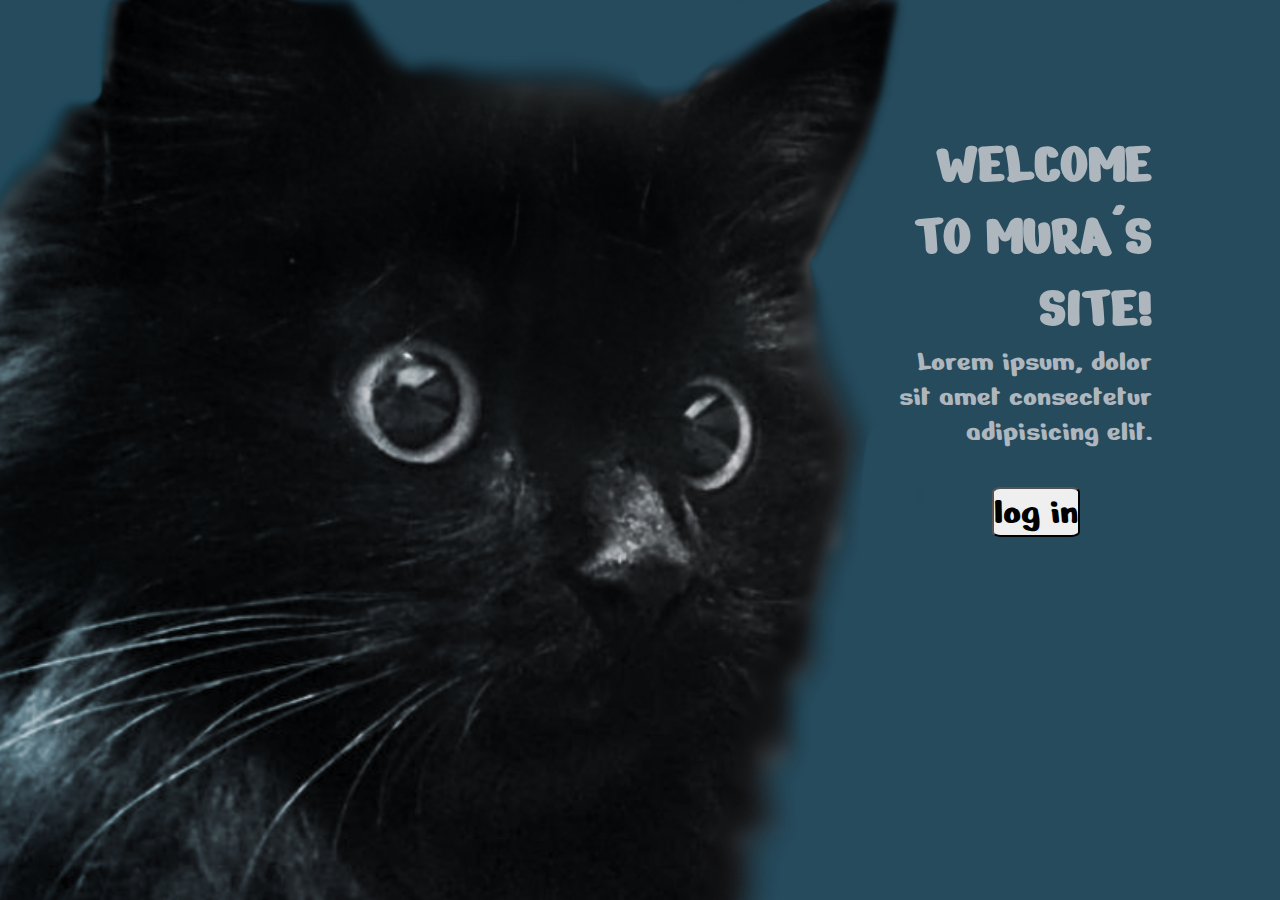
<file: final INF231/html/index.html>
<!DOCTYPE html>
<html lang="en">

<head>
    <meta charset="UTF-8">
    <meta http-equiv="X-UA-Compatible" content="IE=edge">
    <meta name="viewport" content="width=device-width, initial-scale=1.0">
    <link rel="preconnect" href="https://fonts.googleapis.com">
    <link rel="preconnect" href="https://fonts.gstatic.com" crossorigin>
    <link href="https://fonts.googleapis.com/css2?family=Josefin+Sans&family=Montserrat&family=Nerko+One&family=Secular+One&display=swap" rel="stylesheet">
    <title>Final</title>
    <link rel="stylesheet" href="../css/style_index.css">
</head>

<body>
    <main>
        <nav>

        </nav>

        <section class="intro">

            <div class="text">
                <h1>WELCOME TO MURA'S SITE!</h1>
                <p>Lorem ipsum, dolor sit amet consectetur adipisicing elit.</p>
            </div>

            <button id="logIn">log in</button>
            
        </section>

    </main>
</body>
<script src="..\js\index_script.js"></script>

</html>
</file>
<file: final INF231/css/style_index.css>
/* @import url('https://fonts.googleapis.com/css2?family=Josefin+Sans&family=Montserrat&family=Nerko+One&family=Secular+One&display=swap'); */



* {
    box-sizing: border-box;
    margin: 0;
    padding: 0;
    font-family: 'Nerko One', cursive;
}

.intro {
    height: 100vh;
    width: 100%;
    background-image: url("../img/mur_main.png");
    background-position: center; 
    background-repeat: no-repeat;
    background-size: cover;
    padding-top: 10%;
    padding-left: 70%;
}

.text {
    width: 20vw;
    color: rgb(174, 182, 190);
    font-size: 2.3vw;
    text-align: right;
}

#logIn {
    font-size: 3vw;
    border-radius: 10%;
    margin-left: 25%;
    margin-top: 10%;
    cursor: pointer;
}
</file>
